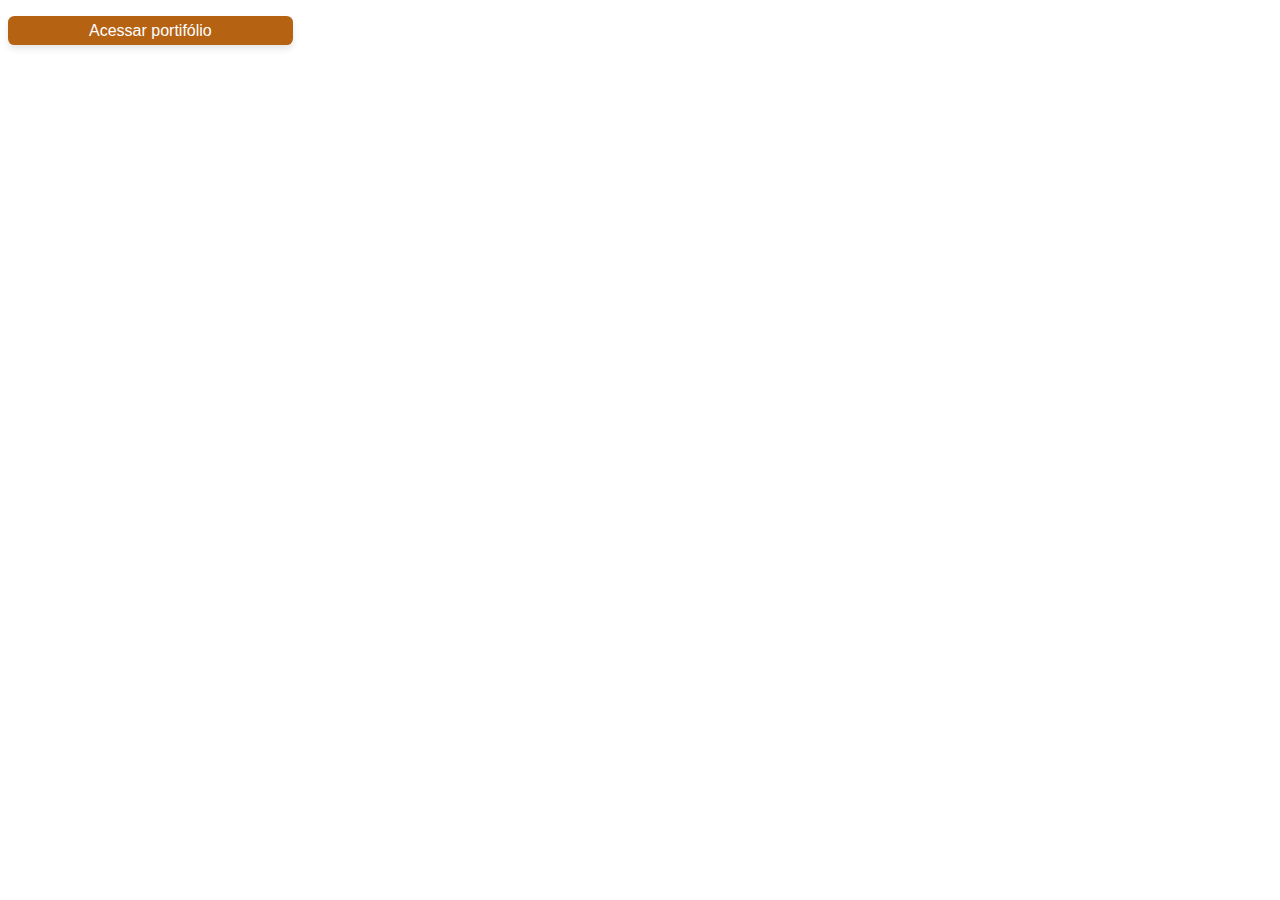
<file: index.html>
<!DOCTYPE html>
<html lang="en">
<head>
    <meta charset="UTF-8">
    <meta name="viewport" content="width=device-width, initial-scale=1.0">
  <style>
    .butao{
        display: flex;
  justify-content: center;
  text-align: center;
  border-radius: 0.4rem;
  background-color: #b66213;
  padding: 0.35rem 1.0rem;
  color: #ffffff;
  text-decoration: none;
  font-family: 'Belanosima', sans-serif;
  font-size: 1rem;
  width: auto;
  max-width: 20%;
  box-shadow: 0 4px 6px rgba(0, 0, 0, 0.1);
  cursor: pointer;
  margin: 1rem 0;
  transition: all 0.5s;
} .link:hover{
 transform: translateY(-2px);
    }
  </style>
    <title>Acesso</title>
</head>
<body>
    <a class="butao" href="templates/portifolio.html">Acessar portifólio</a>
</body>
</html>
</file>
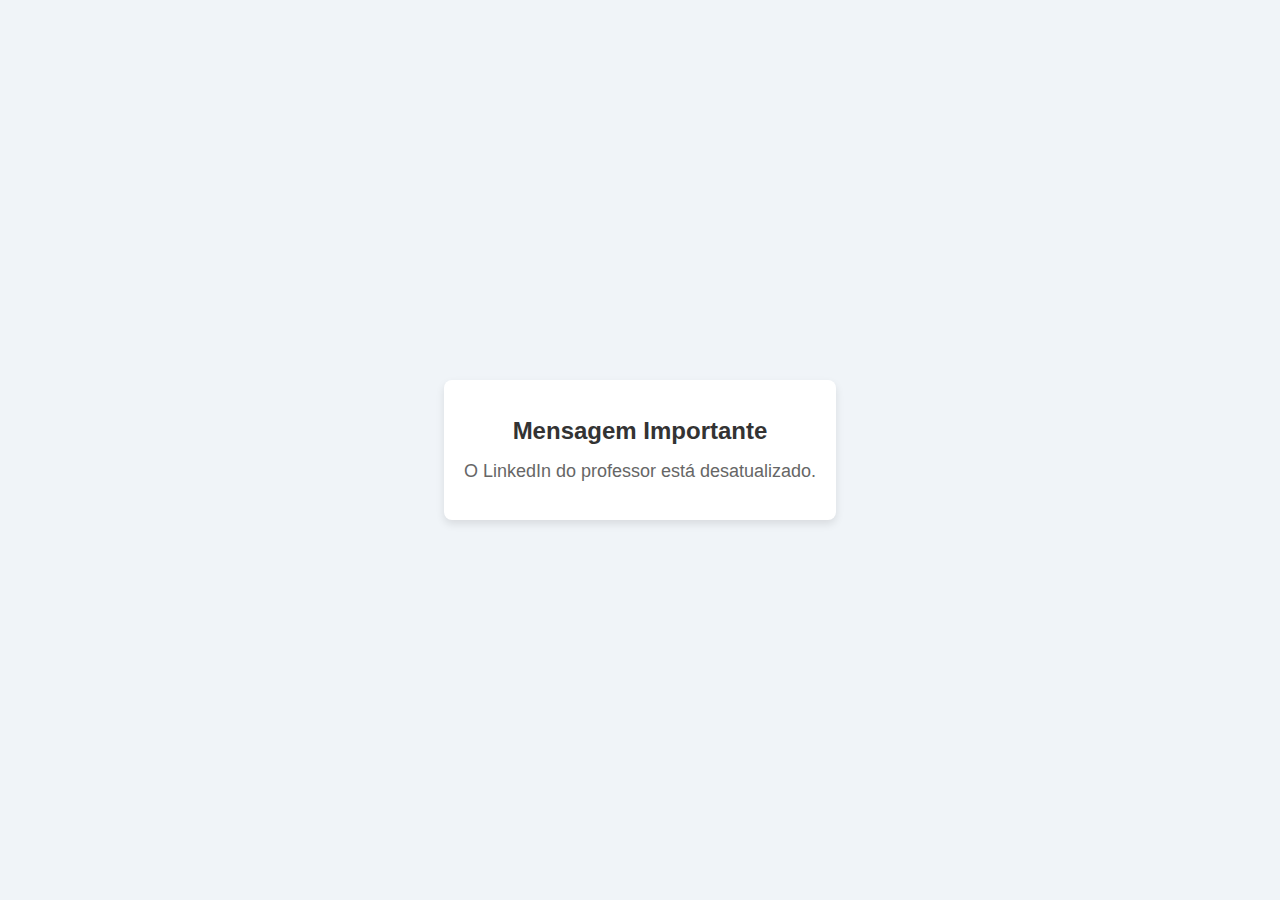
<file: templates/Jeferson.html>
<!DOCTYPE html>
<html lang="pt-BR">
<head>
    <meta charset="UTF-8">
    <meta name="viewport" content="width=device-width, initial-scale=1.0">
    <title>Mensagem Importante</title>
    <style>
        body {
            font-family: Arial, sans-serif;
            display: flex;
            align-items: center;
            justify-content: center;
            height: 100vh;
            margin: 0;
            background-color: #f0f4f8;
        }
        .container {
            text-align: center;
            padding: 20px;
            border-radius: 8px;
            background-color: #fff;
            box-shadow: 0 4px 8px rgba(0, 0, 0, 0.1);
        }
        h1 {
            font-size: 24px;
            color: #333;
        }
        p {
            font-size: 18px;
            color: #666;
            margin-top: 10px;
        }
    </style>
</head>
<body>
    <div class="container">
        <h1>Mensagem Importante</h1>
        <p>O LinkedIn do professor está desatualizado.</p>
    </div>
</body>
</html>
</file>
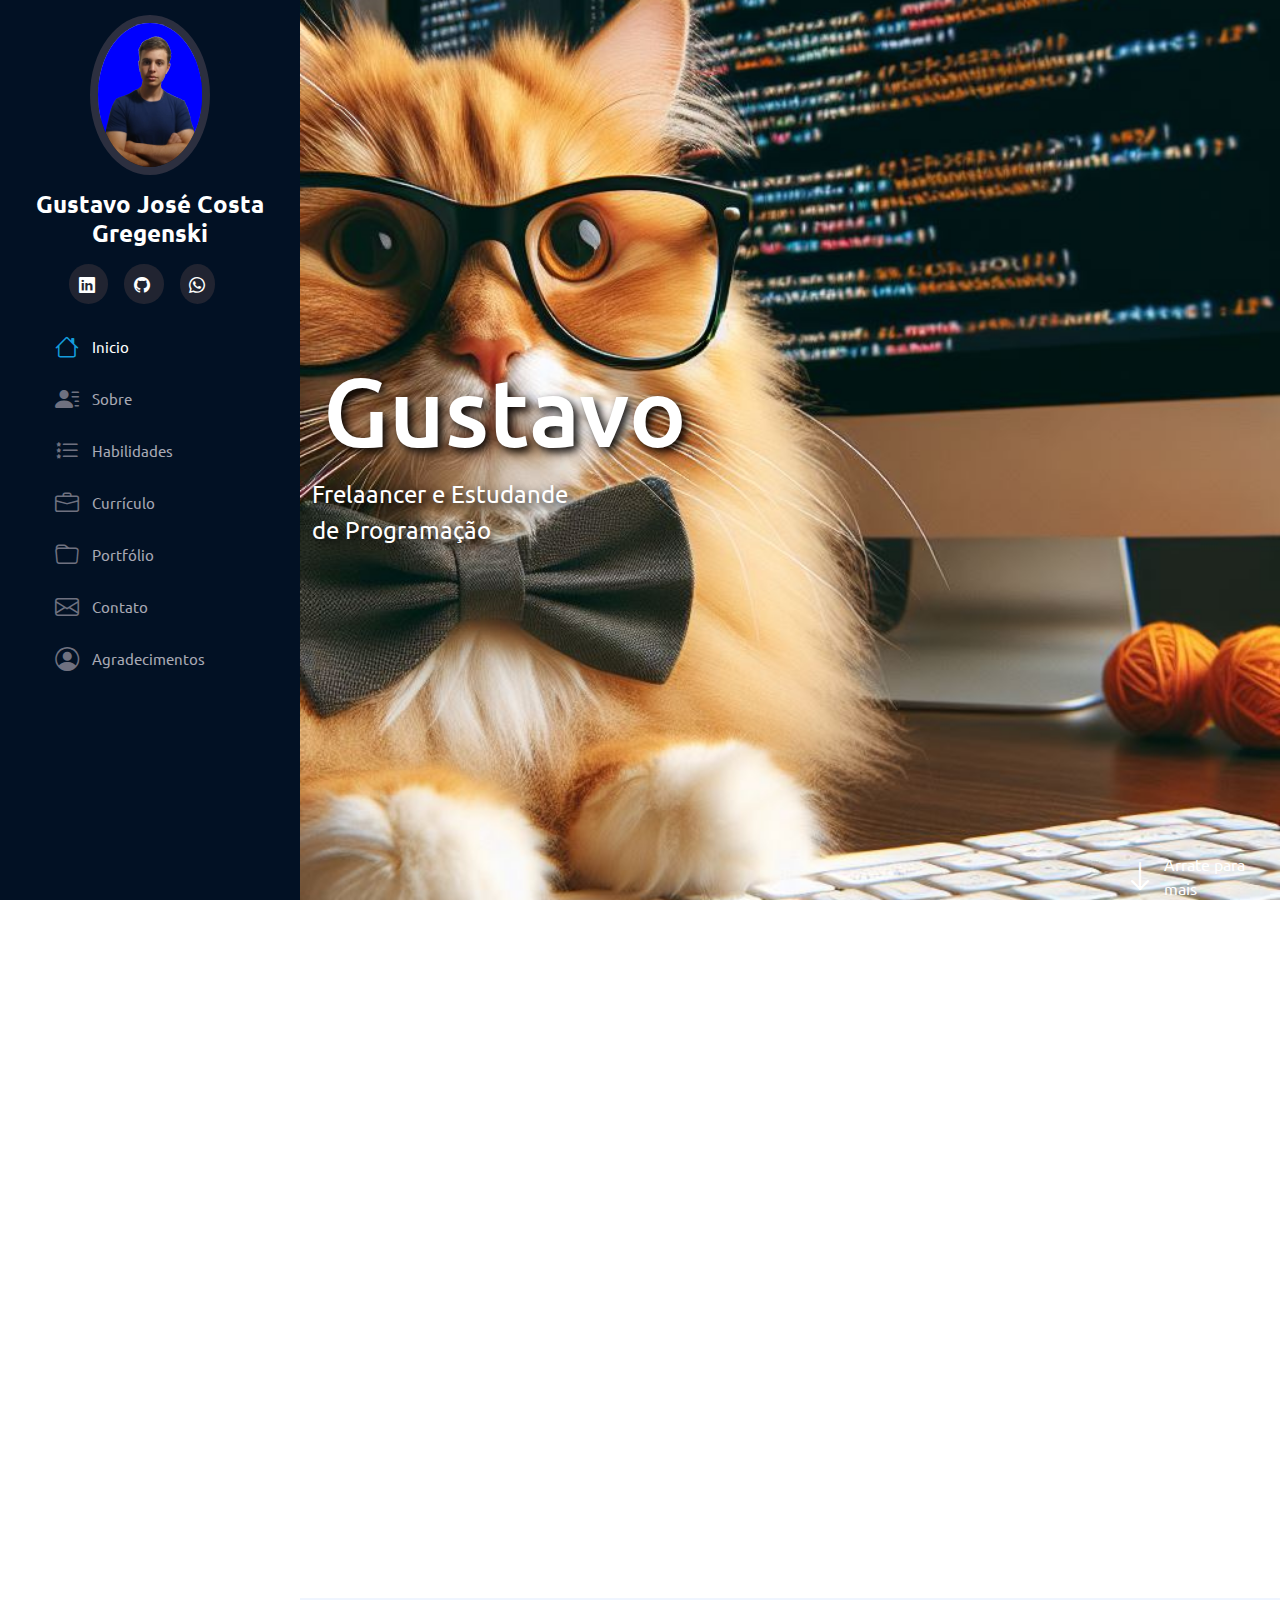
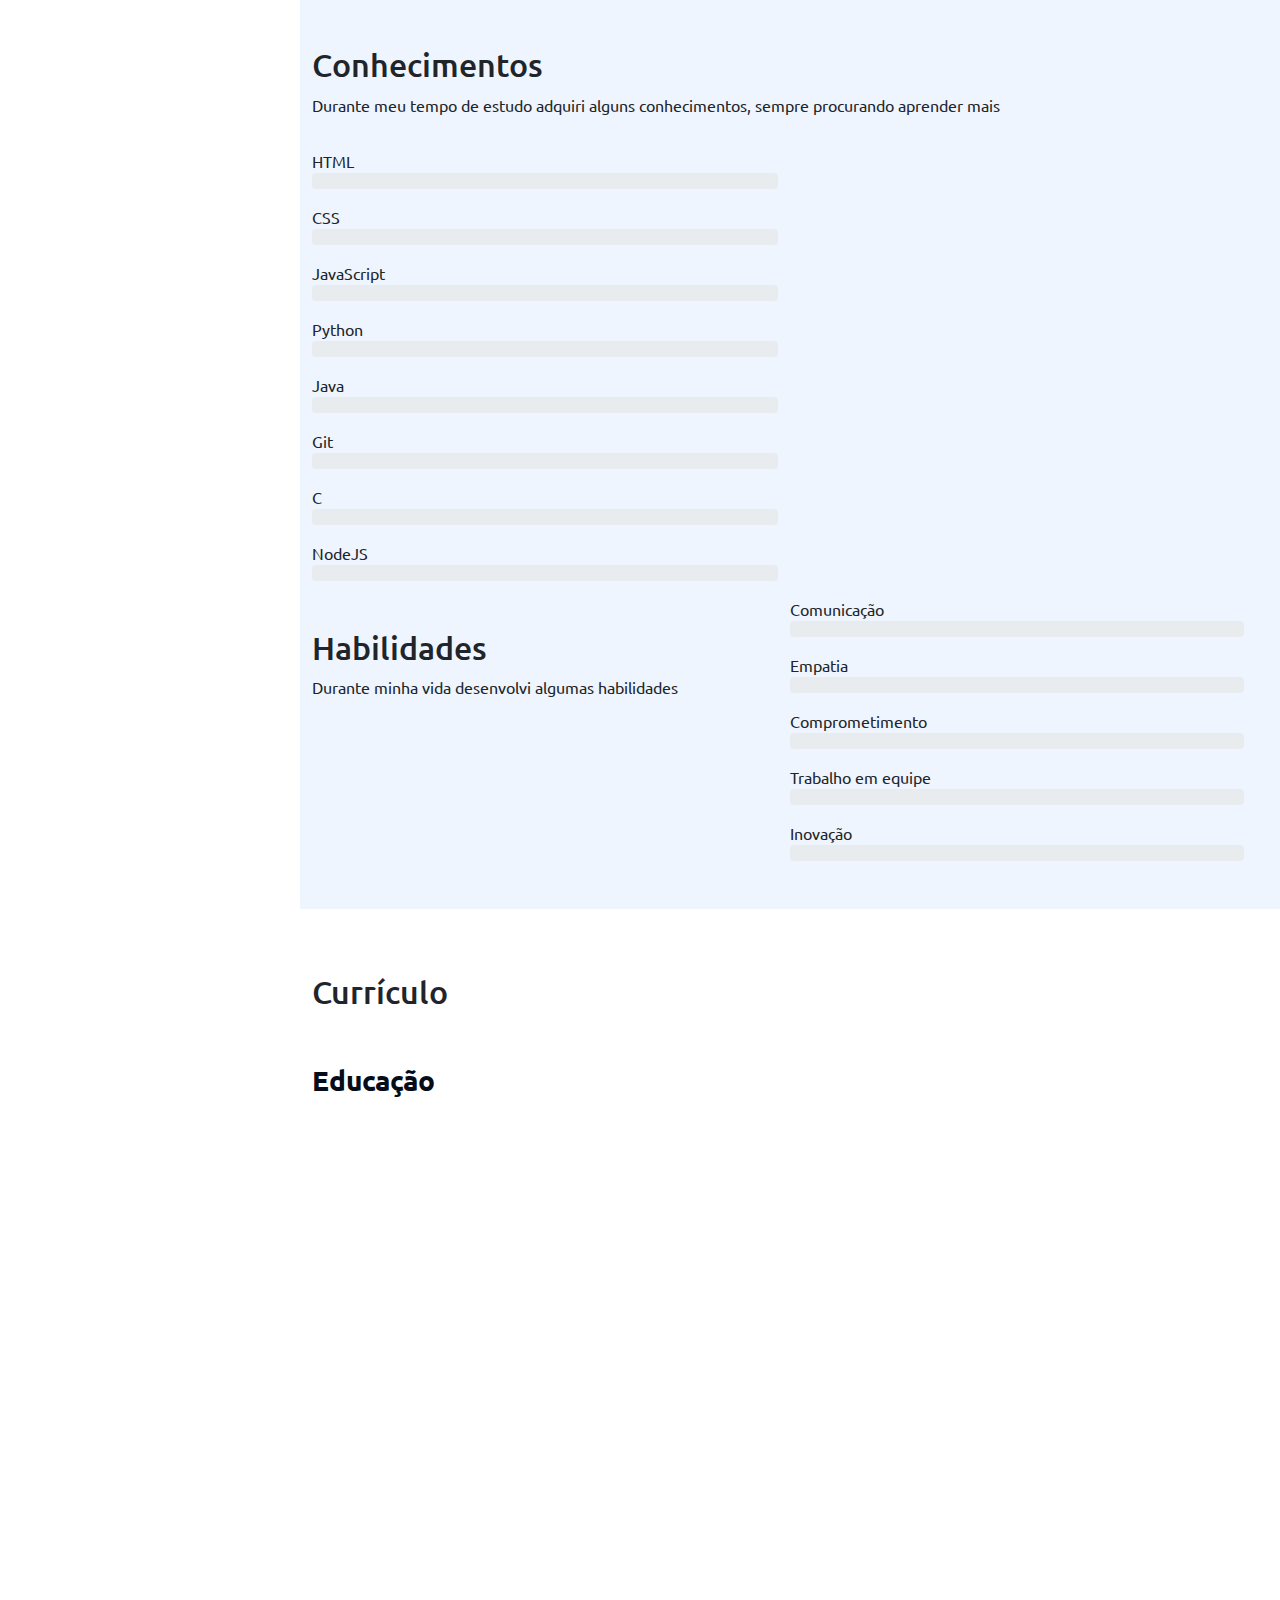
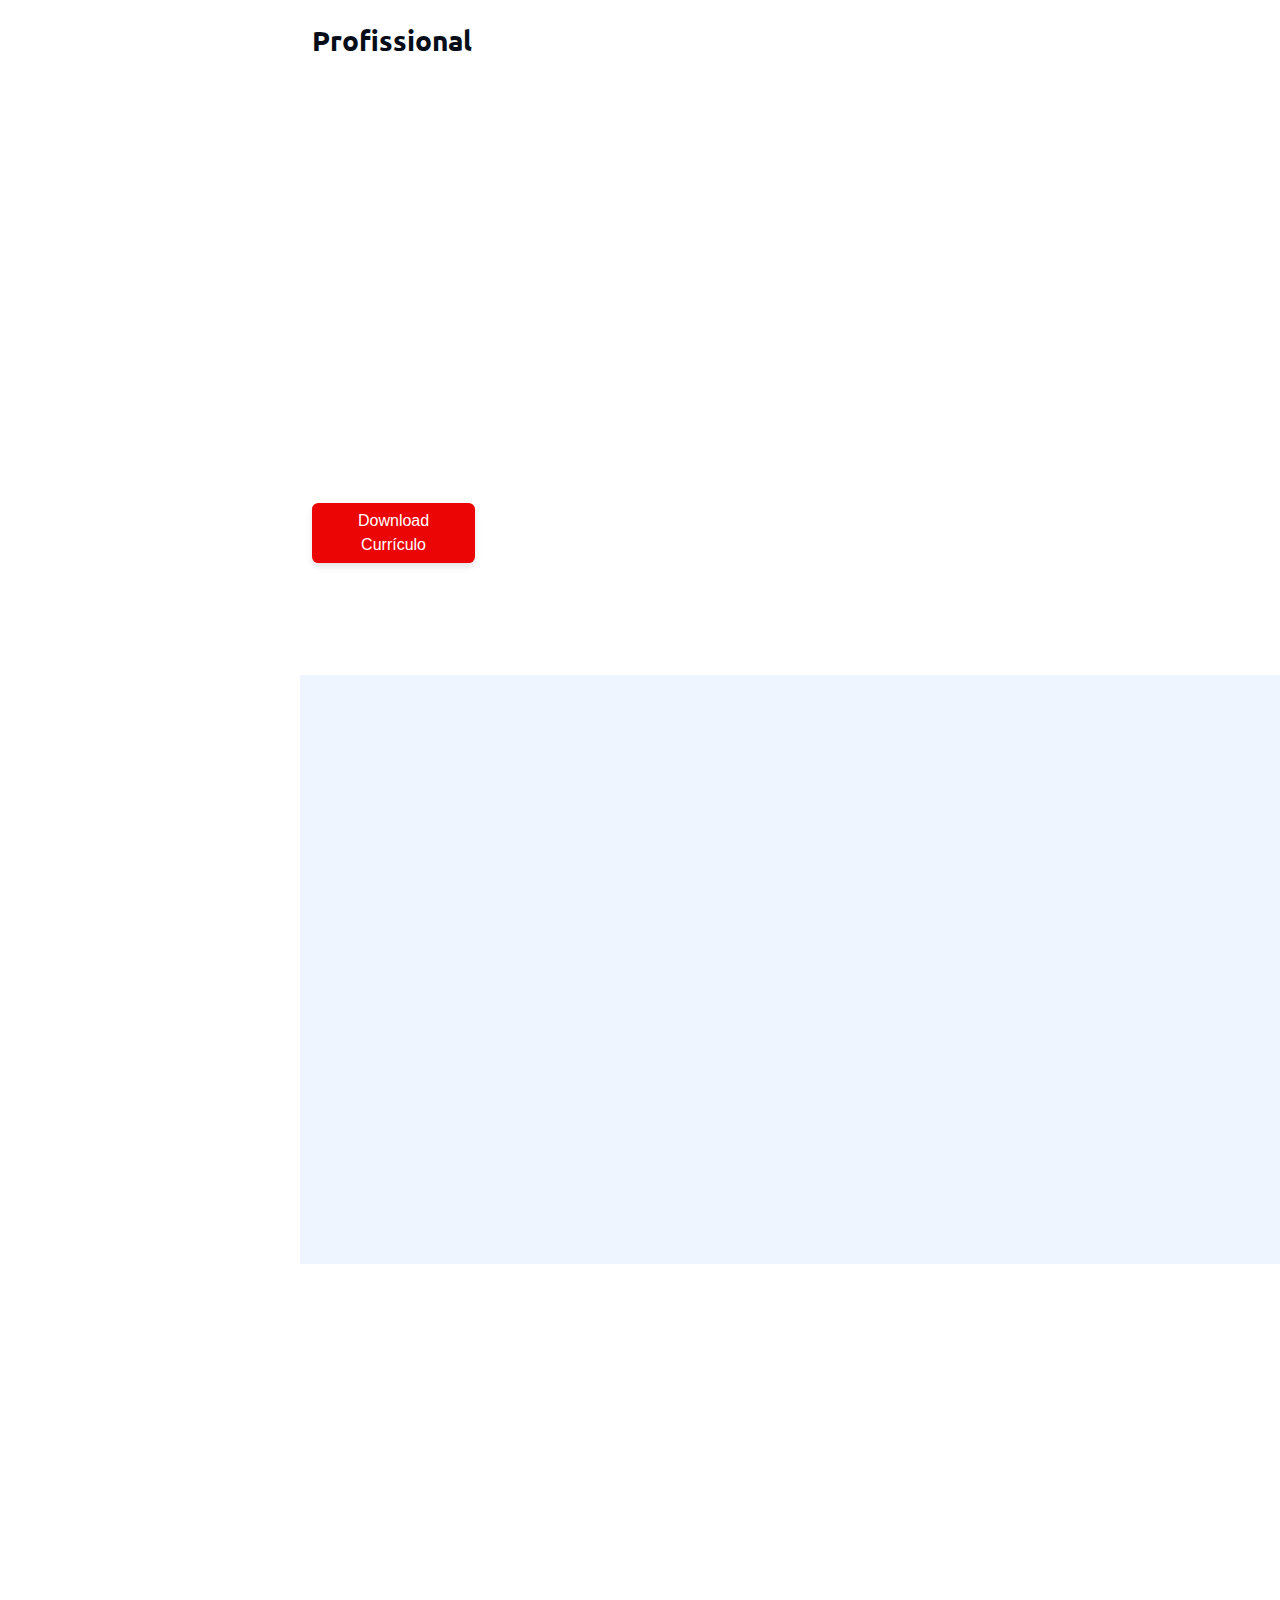
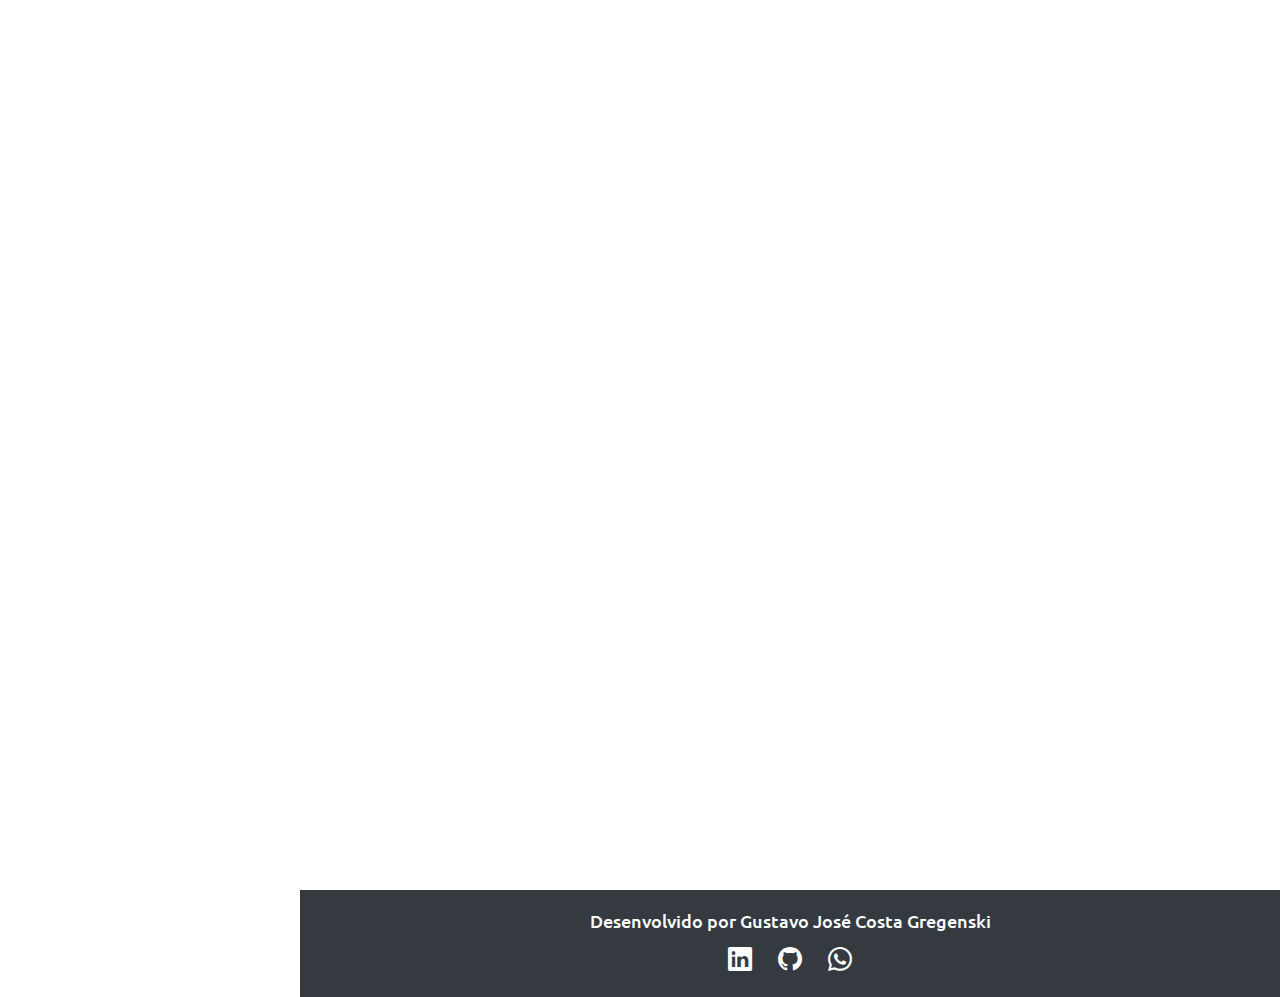
<file: templates/portifolio.html>
<!DOCTYPE html>
<html lang="pt-br">

<head>
    <meta charset="UTF-8">
    <meta http-equiv="X-UA-Compatible" content="IE=edge">
    <meta name="viewport" content="width=device-width, initial-scale=1.0">
    <!-- links -->
    <link rel="stylesheet" href="../static/bootstrap_css/bootstrap.css">
    <link rel="stylesheet" href="../static/style.css">
    <link rel="stylesheet" href="https://cdn.jsdelivr.net/npm/bootstrap-icons@1.5.0/font/bootstrap-icons.css">
    <link rel="icon" type="image/png" href="../static/img/icone.png">
    <title>Gustavo</title>
</head>

<body>
    <!-- Menu lateral responsivo -->
    <i class="bi bi-list menu-mobile"></i>

    <aside id='header'>
        <section class="profile">
            <a href="../static/img/gustavo_perfil.png"><img src="../static/img/gustavo_perfil.svg" alt="Foto do Gustavo"></a>
            <h1>Gustavo José Costa Gregenski</h1>
            <div class="social-links mt-4 text-center">
                <a target="_blank" href="https://www.linkedin.com/in/gustavo-jos%C3%A9-costa-gregenski-7aa8b7302/">
                    <i class="bi bi-linkedin"></i>
                </a>
                <a target="_blank" href="https://github.com/gustavobatata17">
                    <i class="bi bi-github"></i>
                </a>
                <a target="_blank" href="https://wa.me/554199100397">
                    <i class="bi bi-whatsapp"></i>
                </a>

            </div>
        </section>
        <nav id='navbar' class="nav-menu">
            <ul class="nav flex-column">
                <li class="nav-item">
                    <a class="nav-link active" aria-current="page" href="#inicio"><i class="bi bi-house"
                            aria-hidden="true"></i> Inicio</a>
                </li>
                <li class="nav-item">
                    <a class="nav-link" href="#sobre"><i class="bi bi-person-lines-fill" aria-hidden="true"></i>
                        Sobre</a>
                </li>
                <li class="nav-item">
                    <a class="nav-link" href="#habilidades"><i class="bi bi-list-stars" aria-hidden="true"></i>
                        Habilidades</a>
                </li>
                <li class="nav-item">
                    <a class="nav-link" href="#curriculo"><i class="bi bi-briefcase" aria-hidden="true"></i>
                        Currículo</a>
                </li>
                <li class="nav-item">
                    <a class="nav-link" href="#portfolio"><i class="bi bi-folder" aria-hidden="true"></i>
                        Portfólio</a>
                </li>
                <li class="nav-item">
                    <a class="nav-link" href="#contato"><i class="bi bi-envelope" aria-hidden="true"></i> Contato</a>
                </li>
                </li>
                <li class="nav-item">
                    <a class="nav-link" href="#agradecimentos"><i class="bi bi-person-circle" aria-hidden="true"></i>
                        Agradecimentos </a>
                </li>
            </ul>
        </nav>
    </aside>
    <!-- Apresentação -->
    <main id="main">
        <section id="inicio" class="row m-0 p-0">
            <div class="col-md-5 d-flex justify-content-center align-items-center flex-column">
                <h2 class="text-white text-shadow">Gustavo</h2>
                <span id="subtitle" class="text-white text-shadow">Frelaancer e Estudande de Programação</span>
            </div>

            <div class="col-md-7 d-flex justify-content-end align-items-end">
                <div id="arraste" class="d-flex align-items-center">
                    <i class="bi bi-arrow-down text-white pe-2 fs-2" aria-hidden="true"></i>
                    <a href="#sobre">Arrate para mais</a>
                </div>

            </div>

        </section>
        <!-- Sobre mim  -->
        <section class="container mt-5" id='sobre'>
            <div class="row w-100">
                <div class="col-md-12" data-anime="down">
                    <h2 class='pt-3'>Sobre Mim</h2>
                    <p>
                        Olá, sou o Gustavo, estudante do ensino médio técnico com foco na área de TI.
                        Estou em busca de oportunidades na programação, onde pretendo construir minha carreira.
                        Busco constantemente aprimorar minhas habilidades,
                        tanto intelectuais quanto pessoais, cultivando hábitos como a leitura e o estudo contínuo.
                    </p>
                </div>
            </div>

            <div class="row mt-4">
                <div class="col-md-4">
                    <img class="img-fluid shadow" src="../static/img/teste.svg" alt="Foto do Gustavo" data-anime="left">
                </div>
                <div class="col-md-8" data-anime="right">
                    <h3>Frelaancer e Estudante</h3>


                    <div class="row mt-3 mb-3">
                        <div class="col-md-6">
                            <ul class="list-group list-group-flush fs-5">
                                <li class="list-group-item"> Nascimento: <span class="fw-lighter">17 de Dezembro de
                                        2007</span>
                                </li>
                                <li class="list-group-item">
                                    Idade: <span class="fw-lighter">16 anos</span>
                                </li>
                                <li class="list-group-item">
                                    Cidade: <span class="fw-lighter">Colombo</span>
                                </li>
                                <li class="list-group-item">
                                    Estado: <span class="fw-lighter">Paraná</span>
                                </li>

                            </ul>
                        </div>
                        <div class="col-md-6">
                            <ul class="list-group list-group-flush fs-5">


                                <li class="list-group-item">Trabalho: <a href="https://blueedtech.com.br/"
                                        target="_blank" class="fw-lighter text-decoration-none link-dark">disponivel no
                                        mercado
                                    </a></li>
                                <li class="list-group-item">Experiência: <span class="fw-lighter"> +2 anos de estudo
                                    </span></li>

                            </ul>
                        </div>
                    </div>

                    <p> </p>

                </div>
            </div>
        </section>
        <!-- Habilidades -->
        <section class="mt-5 section-bg" id="habilidades">

            <div class="container pb-5">
                <h2 class='pt-5'>Conhecimentos</h2>
                <p>Durante meu tempo de estudo adquiri alguns conhecimentos, sempre procurando aprender mais
                </p>
                <div class="row">
                    <div class="col-md-6">
                        <p class='mt-3 mb-0'>HTML</p>
                        <div class="progress">
                            <div class="progress-bar" role="progressbar" style="width: 70%;" aria-valuenow="95"
                                data-anime="left" aria-valuemin="0" aria-valuemax="100">70%</div>
                        </div>
                        <p class="mt-3 mb-0">CSS</p>
                        <div class="progress">
                            <div class="progress-bar" data-anime="left" role="progressbar" style="width: 65%;"
                                aria-valuenow="85" aria-valuemin="0" aria-valuemax="100">65%</div>
                        </div>
                        <p class="mt-3 mb-0">JavaScript</p>
                        <div class="progress">
                            <div class="progress-bar" data-anime="left" role="progressbar" style="width: 75%;"
                                aria-valuenow="65" aria-valuemin="0" aria-valuemax="100">75%</div>
                        </div>
                        <p class="mt-3 mb-0">Python</p>
                        <div class="progress">
                            <div class="progress-bar" data-anime="left" role="progressbar" style="width: 70%;"
                                aria-valuenow="80" aria-valuemin="0" aria-valuemax="100">70%</div>
                        </div>
                        <p class="mt-3 mb-0">Java</p>
                        <div class="progress">
                            <div class="progress-bar" data-anime="left" role="progressbar" style="width: 20%;"
                                aria-valuenow="70" aria-valuemin="0" aria-valuemax="100">20%</div>
                        </div>
                        <p class="mt-3 mb-0">Git</p>
                        <div class="progress">
                            <div class="progress-bar" data-anime="left" role="progressbar" style="width: 78%;"
                                aria-valuenow="98" aria-valuemin="0" aria-valuemax="100">78%</div>
                        </div>
                        <p class="mt-3 mb-0">C</p>
                        <div class="progress">
                            <div class="progress-bar" data-anime="left" role="progressbar" style="width: 30%;"
                                aria-valuenow="70" aria-valuemin="0" aria-valuemax="100">30%</div>
                        </div>
                        <p class="mt-3 mb-0">NodeJS</p>
                        <div class="progress">
                            <div class="progress-bar" data-anime="left" role="progressbar" style="width: 40%;"
                                aria-valuenow="70" aria-valuemin="0" aria-valuemax="100">40%</div>
                        </div>
                    </div>

                    <div class="row">
                        <div class="col-md-6">
                            <h2 class='pt-5'>Habilidades</h2>
                            <p>Durante minha vida desenvolvi algumas habilidades
                            </p>

                         <!-- <a target="_blank" class="cursos_buton" href="cursos.html"> Cursos e Certificados </a>-->  
                        </div>
                        <div class="col-md-6">
                            <p class="mt-3 mb-0">Comunicação</p>
                            <div class="progress">
                                <div class="progress-bar" data-anime="left" role="progressbar" style="width: 85%;"
                                    aria-valuenow="95" aria-valuemin="0" aria-valuemax="100">85%</div>
                            </div>

                            <p class="mt-3 mb-0">Empatia</p>
                            <div class="progress">
                                <div class="progress-bar" data-anime="left" role="progressbar" style="width: 75%;"
                                    aria-valuenow="85" aria-valuemin="0" aria-valuemax="100">75%</div>
                            </div>

                            <p class="mt-3 mb-0">Comprometimento</p>
                            <div class="progress">
                                <div class="progress-bar" data-anime="left" role="progressbar" style="width: 95%;"
                                    aria-valuenow="98" aria-valuemin="0" aria-valuemax="100">95%</div>
                            </div>
                            <p class="mt-3 mb-0">Trabalho em equipe</p>
                            <div class="progress">
                                <div class="progress-bar" data-anime="left" role="progressbar" style="width: 85%;"
                                    aria-valuenow="95" aria-valuemin="0" aria-valuemax="100">85%</div>
                            </div>

                            <p class="mt-3 mb-0">Inovação</p>
                            <div class="progress">
                                <div class="progress-bar" data-anime="left" role="progressbar" style="width: 85%;"
                                    aria-valuenow="85" aria-valuemin="0" aria-valuemax="100">85%</div>
                            </div>
                        </div>
                    </div>

                </div>

        </section>
        <!-- Educação -->
        <section class="mt-5 cv" id="curriculo">

            <div class="container pb-5">
                <h2 class="pt-3 pb-4">Currículo</h2>

                <div class="row">
                    <div class="col-md-6">
                        <h3 class="cv-title">Educação</h3>

                        <div class='cv-item' data-anime="up">
                            <h4>Novo Ensino Médio Técnico</h4>
                            <h5>2022 - 2024</h5>
                            <p><em>Colegio Estadual Presidente Abraham Linconl</em></p>
                            <p>Graduação no Novo Ensino Médio, obtida por meio do curso técnico de Análise e Projeto de
                                Sistemas(conclusão dezembro de 2024).</p>
                        </div>

                        <div class='cv-item' data-anime="up">
                            <h4>Cursos Profissionalizantes</h4>
                            <h5>2022-</h5>
                            <p><em>Alura</em></p>
                            <p> Durante a realização do curso técnico, tive a oportunidade de participar de diversos
                                cursos
                                complementares abrangendo C, C#, JavaScript, HTML, CSS, SCRUM, entre outros. Como
                                resultado,
                                obtive certificações em várias dessas áreas, enriquecendo meu conhecimento e habilidades
                                práticas. </p>
                        </div>


                        <div class="col-md-6">
                            <h3 class="cv-title">Profissional</h3>

                            <div class='cv-item' data-anime="up">
                                <h4>Frelaancer</h4>
                                <h5>2024 - atual</h5>
                                <p><em>Projetos Pessoais</em></p>
                                <p> Durante meu período de estudo, desenvolvi habilidades
                                    e adquiri conhecimentos que utilizei na construção de diversos projetos,
                                    tanto para trabalhos acadêmicos quanto para projetos pessoais e pequenos serviços na
                                    área de desenvolvimento de sistemas. </p>
                            </div>
                            <a class="dowload" href="../static/Gustavo José Costa Gregenski (5).pdf" download>Download Currículo</a>
                        </div>
                    </div>
                </div>

        </section>
        <section id="portfolio" class="section-bg mt-5">
            <div class="container pb-5 pt-5" data-anime="left">
                <h2 class="pb-1">Portfólio</h2>
                <a  class="link"  target="_blank" href="https://github.com/gustavobatata17">Mais projetos</a>
                <div id="portfolioCarousel" class="carousel slide" data-bs-ride="carousel">
                    <div class="carousel-inner">
                        <div class="carousel-item active" data-bs-interval="10000">
                            <div class="row row-cols-1 row-cols-md-3 g-4">
                                <div class="col">
                                    
                                    <div class="card">
                                        <img src="../static/img/Arquitetura de software_img.png" class="card-img-top"
                                             alt="Arquitetura de software">
                                        <div class="card-body">
                                            <h5 class="card-title">Seminário Software</h5>
                                            <p class="card-text">Projeto realizado em HTML, CSS e JS para um seminário sobre Arquitetura de Software.</p>
                                            <div class="d-flex justify-content-center">
                                                <a href="https://github.com/gustavobatata17/Seminario_Software"
                                                   target='_blank' class="btn btn-outline-dark me-3"><i class="bi bi-github"></i></a>
                                                <a href="https://gustavobatata17.github.io/Seminario_Software/"
                                                   target='_blank' class="btn btn-outline-primary"><i class="bi bi-link-45deg"></i></a>

            
                                            </div>
                                        </div>
                                    </div>
                                </div>
                                <div class="col">
                                    <div class="card">
                                        <img src="../static/img/linkedin.png" class="card-img-top img-fluid w-100" alt="linkedin">
                                        <div class="card-body">
                                            <h5 class="card-title">Seminário LinkedIn</h5>
                                            <p class="card-text">Projeto realizado em HTML, CSS e JS para uma apresentação sobre conceitos básicos do LinkedIn.</p>
                                            <div class="d-flex justify-content-center">
                                                <a href="https://github.com/gustavobatata17/Linkedin_Seminario_Finalizado"
                                                   target='_blank' class="btn btn-outline-dark me-3"><i class="bi bi-github"></i></a>
                                                <a href="https://gustavobatata17.github.io/Linkedin_Seminario_Finalizado/"
                                                   target='_blank' class="btn btn-outline-primary"><i class="bi bi-link-45deg"></i></a>
                                            </div>
                                        </div>
                                    </div>
                                </div>
                                <div class="col">
                                    <div class="card">
                                        <img src="../static/img/Barbearia Sherek.png" class="card-img-top img-fluid w-100" alt="barbearia">
                                        <div class="card-body">
                                            <h5 class="card-title">Barbearia Sherek</h5>
                                            <p class="card-text">Projeto realizado em HTML e CSS simulando uma rede de barbearias feitas pelo Sherek.</p>
                                            <div class="d-flex justify-content-center">
                                                <a href="https://github.com/gustavobatata17/Barbearia_Sherek" target='_blank'
                                                   class="btn btn-outline-dark me-3"><i class="bi bi-github"></i></a>
                                                <a href="https://gustavobatata17.github.io/Barbearia_Sherek/" target='_blank'
                                                   class="btn btn-outline-primary"><i class="bi bi-link-45deg"></i></a>
                                            </div>
                                        </div>
                                    </div>
                                </div>
                                
                            </div>
                        </div>
              
                    </div>
                  
            </div>  
           

        </section>
 <br>
        <!-- Contato -->
        <h3 data-anime="up" class="text-center p-3"> Contato </h3>

        <div id="contato">

            <div class="iframe">
                <div>
                    <h4 data-anime="left"><i class="bi bi-geo-alt"></i> Localização:</h4>
                    <p data-anime="down">Colombo, PR</p>
                </div>

                <div>
                    <h4 data-anime="right"><i class="bi bi-envelope"></i> Email:</h4>
                    <p data-anime="up">gustavo.portifolio07@gmail.com</p>
                </div>

                <div>
                    <h4 data-anime="up"><i class="bi bi-linkedin"></i> linkedin:</h4>
                    <p data-anime="left">gustavo.portifolio07@gmail.com</p>
                </div>

                <div>
                    <h4 data-anime="down"><i class="bi bi-telephone-fill"></i> Telefone:</h4>
                    <p data-anime="up"> +55 41 99910-0397</p>
                </div>

                <div>
                    <h4 data-anime="up"><i class="bi bi-github"></i> Github:</h4>
                    <p data-anime="down">gustavobatata17</p>
                </div>

            </div>
            <iframe data-anime="left"
                src="https://www.google.com/maps/embed?pb=!1m14!1m12!1m3!1d16313.947340228582!2d-49.22716419631223!3d-25.291502132503346!2m3!1f0!2f0!3f0!3m2!1i1024!2i768!4f13.1!5e0!3m2!1spt-BR!2sbr!4v1721223919953!5m2!1spt-BR!2sbr"
                width="450px" height="350px" style="border:0;" allowfullscreen="" class="mapa" loading="lazy"
                referrerpolicy="no-referrer-when-downgrade"></iframe>
        </div>
     
        <!-- Agradecimentos -->
        <section class="container mt-5" id='agradecimentos'>
            <div class="row w-100">
                <div class="col-md-12" data-anime="down">
              
                        <h2 class="text-center">     Agradecimentos</h2>
                    <p class="text-center">
                   
                        Gostaria de agradecer a todos que me apoiaram e ajudaram tanto na construção deste portfólio
                        quanto no meu aprendizado na área de tecnologia. Seu suporte, conselhos, incentivo e
                        ensinamentos foram fundamentais para alcançar este resultado.
                        Agradeço especialmente aos professores <a target="_blank"
                            href="https://www.linkedin.com/in/elvertoni/"><strong class="contato_agredacimento">
                                Elvertoni Coimbra </strong></a>
                        e <a target="_blank" href="Jeferson.html"><strong class="contato_agredacimento">Jeferson Alves
                                Rodrigues</strong></a> ,
                        que me auxiliaram na construção deste portfólio e no meu desenvolvimento profissional. Também
                        sou grato ao canal <a href="https://www.linkedin.com/in/thicode/" target="_blank"><strong
                                class="contato_agredacimento">Thicode</strong></a> , cuja orientação e
                        feedback foram inestimáveis.
                        Sem a ajuda de cada um de vocês, este projeto não teria sido possível. Muito obrigado por
                        estarem ao meu lado e contribuírem para o meu crescimento.


                    </p>

                    <img class="img_valeu" src="../static/img/valeu" alt="">
                    <br>
                </div>
            </div>
        </section>
        <footer>
            <h3 class="text-center">Desenvolvido por Gustavo José Costa Gregenski </h3>
            <div>
                <a target="_blank" href="https://www.linkedin.com/in/gustavo-jos%C3%A9-costa-gregenski-7aa8b7302/">
                    <i class="bi bi-linkedin"></i>
                </a>
                <a target="_blank" href="https://github.com/gustavobatata17">
                    <i class="bi bi-github"></i>
                </a>
                <a target="_blank" href="https://wa.me/554199100397">
                    <i class="bi bi-whatsapp"></i>
                </a>
            </div>
        </footer>


        <script src="../static/scripts/bootstrap_js/bootstrap.bundle.min.js"></script>
    <script src="../static/scripts/script.js"></script>
   
       
</body>

</html>
</file>
<file: static/style.css>
@import url("https://fonts.googleapis.com/css2?family=Ubuntu:ital,wght@0,300;0,400;0,500;0,700;1,300;1,400;1,500;1,700&display=swap");

/* 1- html elements 
   2- ids
   3-buttons style
   4- class
   5- data-anime
   6- media
*/
/* html elements */
html,
body {
  font-family: Ubuntu, Arial;
  width: 100%;
  height: 100%;
}
footer {
  background-color: #343a40;
  color: #fff;
  padding: 20px;
  text-align: center;
}
footer h3 {
  margin: 0;
  font-size: 18px;
}
footer a {
  color: #fff;
  font-size: 24px;
  margin: 0 10px;
  text-decoration: none;
}
footer a:hover {
  color: #5887b6;
}
footer div {
  margin-top: 10px;
}


/* ids */
#header {
  position: fixed;
  top: 0;
  left: 0;
  bottom: 0;
  background: #021124;
  overflow-y: auto;
  width: 300px;
  transition: all ease-in-out 0.5s;
  padding: 0 15px;
  z-index: 9997;
}

#header .profile img {
  margin: 15px auto;
  display: block;
  width: 120px;
  border: 8px solid #2c2f3f;
  border-radius: 50%;
}

#header .profile h1 {
  font-size: 24px;
  margin: 0;
  padding: 0;
  font-weight: 600;
  text-align: center;
  color: #fff;
}

#header .profile .social-links a {
  font-size: 1rem;
  background: #212431;
  color: #fff;
  padding: 0.6rem;
  margin-right: 1rem;
  border-radius: 50%;
  transition: 0.3s;
  text-decoration: none;
}

#header .profile .social-links a:hover {
  background: #149ddd;
}

#main {
  margin-left: 300px;
}

section#inicio {
  background-image: url("./img/banner.jpg");
  background-repeat: no-repeat;
  background-size: cover;
  background-attachment: fixed;
  background-position: center;

  width: 100%;
  height: 100vh;
}

section#inicio h2 {
  font-size: 6rem;
}

section#inicio span#subtitle {
  margin-right: 8rem;
  font-size: 1.5rem;
}

section#inicio div#arraste {
  width: 9rem;
}

section#inicio div#arraste a {
  text-decoration: none;
  color: #fff;
}

#btn-enviar-loader {
  display: none;
}

#alerta {
  position: fixed;
  z-index: 10;
  top: 30px;
  right: 30px;
}

#footer {
  padding: 15px;
  color: #fff;
  font-size: 14px;
  position: fixed;
  left: 0;
  bottom: 0;
  width: 300px;
  z-index: 9999;
  background-color: #021124;
  transition: .3s;
}
#contato{
  display: flex;
  flex-direction: row;
  justify-content: space-between;
  margin-left: 5%;
  margin-right: 5%;
  margin-top: 3%;
}

/*buttons stlye*/
.link{
  display: flex;
  margin-left: 45px;
  justify-content: center;
  text-align: center;
  border-radius: 0.4rem;
  background-color: #b66213;
  padding: 0.35rem 1.0rem;
  color: #ffffff;
  text-decoration: none;
  font-family: 'Belanosima', sans-serif;
  font-size: 1rem;
  width: auto;
  max-width: 20%;
  box-shadow: 0 4px 6px rgba(0, 0, 0, 0.1);
  cursor: pointer;
  margin: 1rem 0;
  transition: all 0.5s;
} .link:hover{
 transform: translateY(-2px);
}

.dowload {

  display: inline-block;
  text-align: center;
  border-radius: 0.4rem;
  background-color: #ec0505;
  padding: 0.35rem 1.0rem;
  color: #ffffff;
  text-decoration: none;
  font-family: 'Belanosima', sans-serif;
  font-size: 1rem;
  width: auto;
  max-width: 70%;
  box-shadow: 0 4px 6px rgba(0, 0, 0, 0.1);
  cursor: pointer;
  margin: 1rem 0;
  transition: all 0.5s;
  
}

.dowload:hover {
  background-color: #ce3636;
  color: rgb(255, 255, 255);
  transform: translateY(-2px);
  
}

.dowload:active {
  background-color: #d6c951;
  transform: translateY(0);
}

.cursos_buton {
  display: inline-block;
  text-align: center;
  border-radius: 0.4rem;
  background-color: #133ec9;
  padding: 0.35rem 1.0rem;
  color: #ffffff;
  text-decoration: none;
  font-family: 'Belanosima', sans-serif;
  font-size: 1rem;
  width: auto;
  max-width: 70%;
  box-shadow: 0 4px 6px rgba(0, 0, 0, 0.1);
  transition: background-color 0.3s ease, transform 0.3s ease;
  cursor: pointer;
  margin: 1rem 0;
}

.cursos_buton:hover {
  background-color: #141d97;
  color: rgb(255, 255, 255);
  transform: translateY(-2px);
}

.cursos_buton:active {
  background-color: #af55e4;
  transform: translateY(0);
}

/* class */
.img_valeu{
  margin-left: 24%;
  height: 60%;
  width: 50%;
  
}
.mapa{
  border-radius: 5%;
  box-shadow: #000000 2px 2px 4px;
}
.nav-menu {
  padding: 1.5rem;
}

.nav-menu a,
.nav-menu a:focus {
  display: flex;
  align-items: center;
  color: #a8a9b4;
  transition: 0.3s;
  font-size: 15px;
}

.nav-menu a i,
.nav-menu a:focus i {
  font-size: 24px;
  padding-right: 0.8rem;
  color: #6f7180;
}

.nav-menu a:hover,
.nav-menu .active,
.nav-menu .active:focus,
.nav-menu li:hover>a {
  text-decoration: none;
  color: #fff;
}

.nav-menu a:hover i,
.nav-menu .active i,
.nav-menu .active:focus i,
.nav-menu li:hover>a i {
  color: #149ddd;
}

.text-shadow {
  text-shadow: 4px 4px 10px #000000;
}

i.menu-mobile {
  position: fixed;
  color: #fff;
  background-color: #252c90;
  right: 1rem;
  top: 1rem;
  font-size: 1.5rem;
  border-radius: 4rem;
  cursor: pointer;
  z-index: 10;
  width: 45px;
  height: 45px;
  display: none;
  justify-content: center;
  align-items: center;
}

.menu-nav-active {
  overflow: hidden;
}

.menu-nav-active #header {
  left: 0;
}

.profile {
  align-items: center;
  text-align: center;
}
.contato_agredacimento{
  transition: all 0.4s;
}
.contato_agredacimento:hover{
  font-size: 120%;
}
.section-bg {
  background-color: #eff5ff;
}

.cv .cv-title {
  font-weight: 700;
  margin-top: 20px;
  margin-bottom: 20px;
  color: #050d18;
}

.cv .cv-item {
  padding: 0 0 20px 20px;
  margin-top: -2px;
  border-left: 2px solid #1f5297;
  position: relative;
}

.cv .cv-item h4 {
  line-height: 18px;
  font-weight: 600;
  text-transform: uppercase;
  font-family: "Poppins", sans-serif;
  color: #050d18;
  margin-bottom: 10px;
}

.cv .cv-item h5 {
  background: #e4edf9;
  padding: 5px 15px;
  display: inline-block;
  font-weight: 600;
  margin-bottom: 10px;
}

.cv .cv-item::before {
  content: "";
  position: absolute;
  top: 0;
  left: -9px;
  width: 16px;
  height: 16px;
  border: 2px solid #1f5297;
  background: #fff;
  border-radius: 50%;
}

.carousel-control-prev {
  margin-left: -8rem;
}

.carousel-control-next {
  margin-right: -8rem;
}

.carousel-indicators {
  margin-bottom: -35px;
}
.img_lista{
  width: 9%;
  height: 9%;
}
.color{
  color: #133ec9;
}
.iframe{
 margin-left: 5px; 
}
/* data-anime */
[data-anime] {
  opacity: 0;
  transition: 1s;
}

[data-anime="down"] {
  transform: translate3d(0, -100%, 0);
}

[data-anime="up"] {
  transform: translate3d(0, 100%, 0);
}

[data-anime="left"] {
  transform: translate3d(-100%, 0, 0);
}

[data-anime="right"] {
  transform: translate3d(50px, 0, 0);
}

[data-anime].animate {
  opacity: 1;
  transform: translate3d(0, 0, 0);
}

/* media */
@media (max-width: 1024px) {
  #header {
    left: -300px;
  }

  i.menu-mobile {
    display: flex;
  }

  section#inicio h2 {
    font-size: 3.5rem;
  }

  section#inicio span#subtitle {
    margin-right: 0;
    font-size: 1rem;
  }

  #main {
    margin-left: 0;
  }
}

*::-webkit-scrollbar {
  width: 10px;
}

*::-webkit-scrollbar-track {
  width: 12px;
  box-shadow: inset 0 0 .3rem #00000050;
  background-color: #fff;
}

*::-webkit-scrollbar-thumb {
  background-color: #252c90;
}

@media (max-width: 1860px) {
  .carousel-control-prev {
    margin-left: 0;
  }

  .carousel-control-next {
    margin-right: 0;
  }

  [data-anime="right"] {
    transform: translate3d(0, 100%, 0);
  }
}


@media (max-width: 1012px) {
  #footer {
    position: static;
    width: auto;
    padding: 20px 15px;
  }
}
</file>
